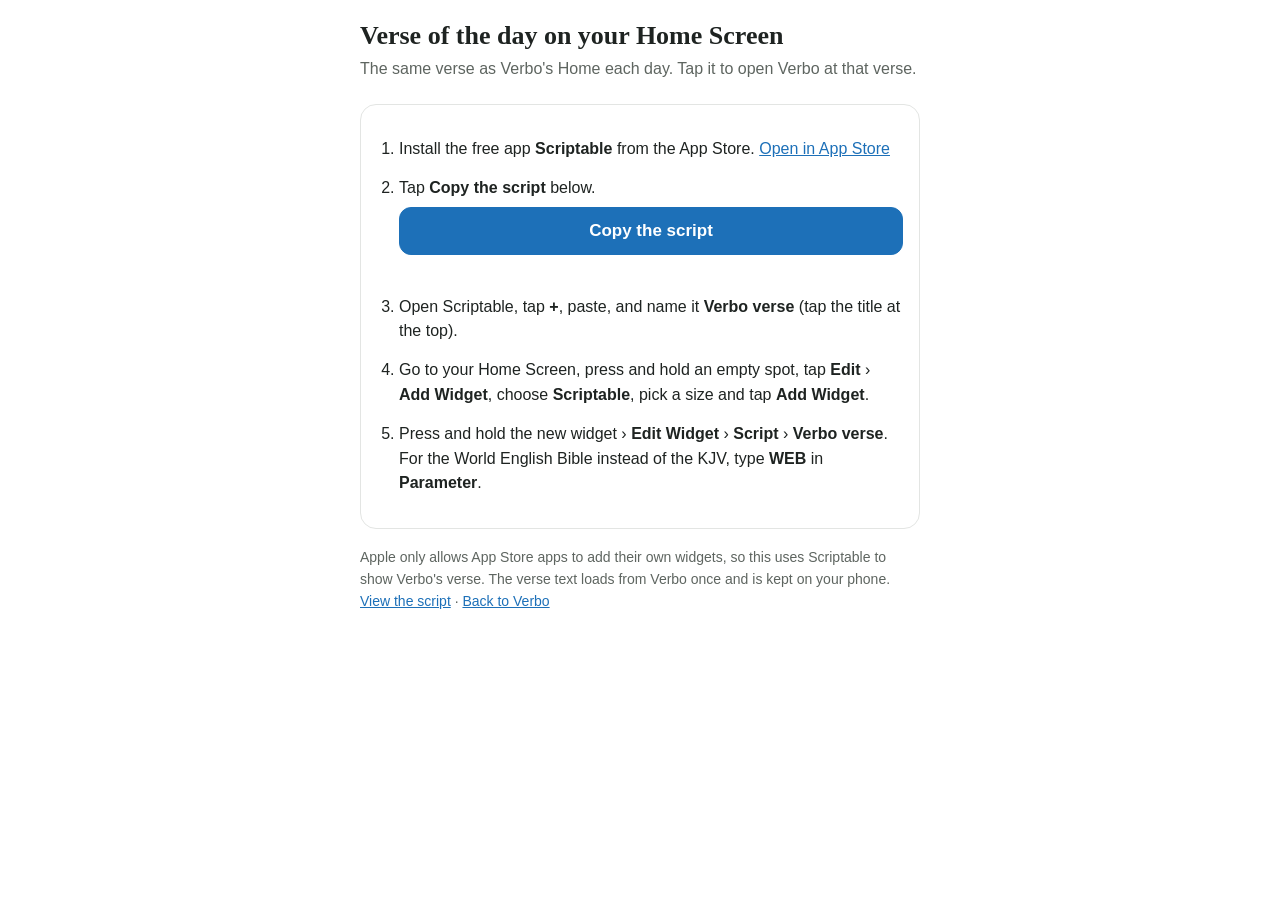
<file: widget/index.html>
<!DOCTYPE html>
<html lang="en"><head><meta charset="utf-8"><meta name="viewport" content="width=device-width,initial-scale=1,viewport-fit=cover">
<title>Verbo verse widget</title>
<style>
:root{--blue:#1D70B8;--ink:#1E2321;--muted:#5E6560;--line:#E3E5E3}
*{box-sizing:border-box}body{margin:0;background:#fff;color:var(--ink);font:16px/1.55 -apple-system,BlinkMacSystemFont,"Segoe UI",Inter,sans-serif;padding:calc(env(safe-area-inset-top) + 20px) 20px 40px}
main{max-width:560px;margin:0 auto}h1{font:700 26px/1.2 Georgia,serif;margin:0 0 6px}p.lead{color:var(--muted);margin:0 0 22px}
ol{padding-left:22px}li{margin:0 0 14px}b{font-weight:600}
.btn{display:inline-flex;align-items:center;justify-content:center;gap:8px;min-height:48px;padding:0 18px;border-radius:12px;border:1px solid var(--line);background:#fff;color:var(--ink);font-weight:600;font-size:17px;font-family:inherit;text-decoration:none;cursor:pointer}
.btn.primary{background:var(--blue);border-color:var(--blue);color:#fff;width:100%;margin:6px 0 4px}
.card{border:1px solid var(--line);border-radius:16px;padding:16px;margin:18px 0}
.ok{color:#0B7A3E;font-weight:600;min-height:22px}.muted{color:var(--muted);font-size:14px}
a{color:var(--blue)}
</style></head><body><main>
<h1>Verse of the day on your Home Screen</h1>
<p class="lead">The same verse as Verbo's Home each day. Tap it to open Verbo at that verse.</p>
<div class="card">
<ol>
<li>Install the free app <b>Scriptable</b> from the App Store. <a href="https://apps.apple.com/app/scriptable/id1405459188">Open in App Store</a></li>
<li>Tap <b>Copy the script</b> below.<br><button class="btn primary" id="copy">Copy the script</button><div class="ok" id="ok"></div></li>
<li>Open Scriptable, tap <b>+</b>, paste, and name it <b>Verbo verse</b> (tap the title at the top).</li>
<li>Go to your Home Screen, press and hold an empty spot, tap <b>Edit</b> › <b>Add Widget</b>, choose <b>Scriptable</b>, pick a size and tap <b>Add Widget</b>.</li>
<li>Press and hold the new widget › <b>Edit Widget</b> › <b>Script</b> › <b>Verbo verse</b>. For the World English Bible instead of the KJV, type <b>WEB</b> in <b>Parameter</b>.</li>
</ol>
</div>
<p class="muted">Apple only allows App Store apps to add their own widgets, so this uses Scriptable to show Verbo's verse. The verse text loads from Verbo once and is kept on your phone. <a href="verbo-verse-widget.js">View the script</a> · <a href="../">Back to Verbo</a></p>
</main>
<script>
document.getElementById("copy").addEventListener("click", async () => {
  const ok = document.getElementById("ok");
  try { const t = await (await fetch("verbo-verse-widget.js", { cache: "no-store" })).text(); await navigator.clipboard.writeText(t); ok.textContent = "Copied. Now open Scriptable."; }
  catch (e) { ok.textContent = "Could not copy. Tap “View the script”, then select all and copy."; }
});
</script>
</body></html>
</file>
